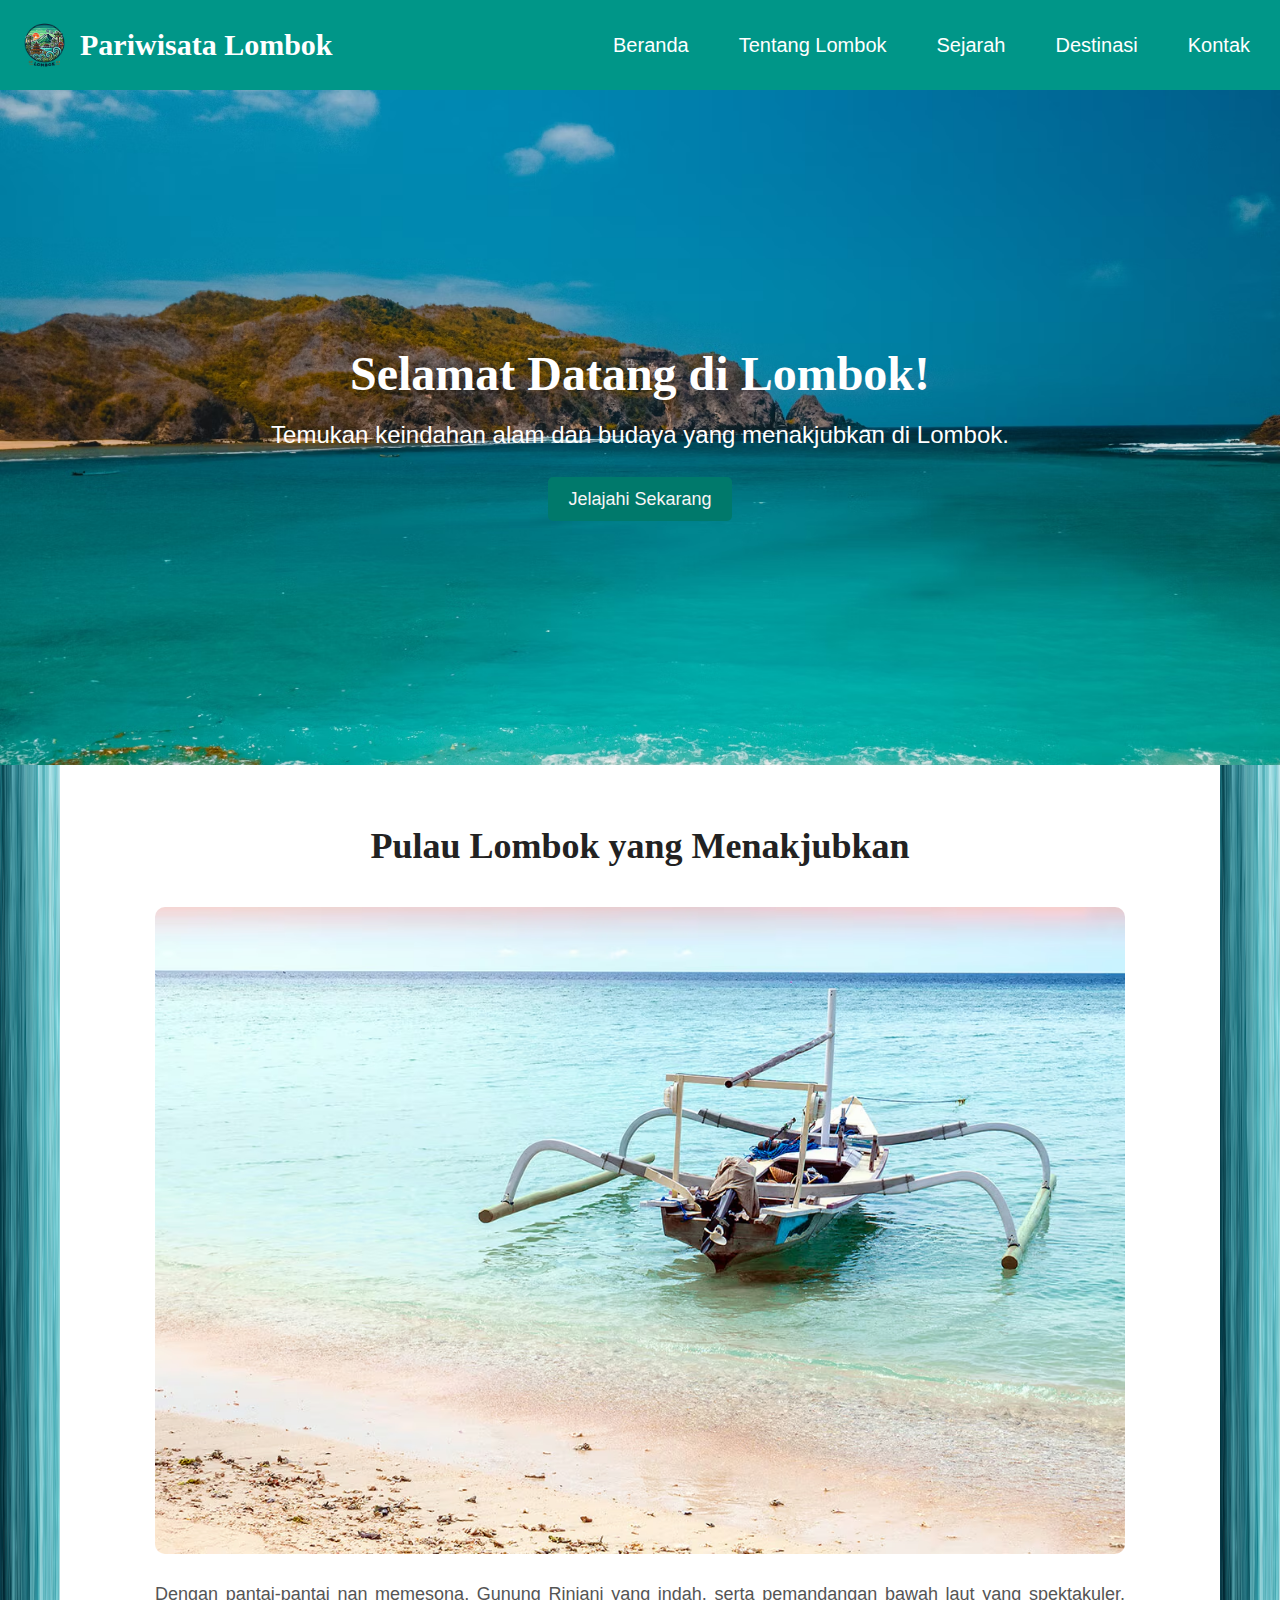
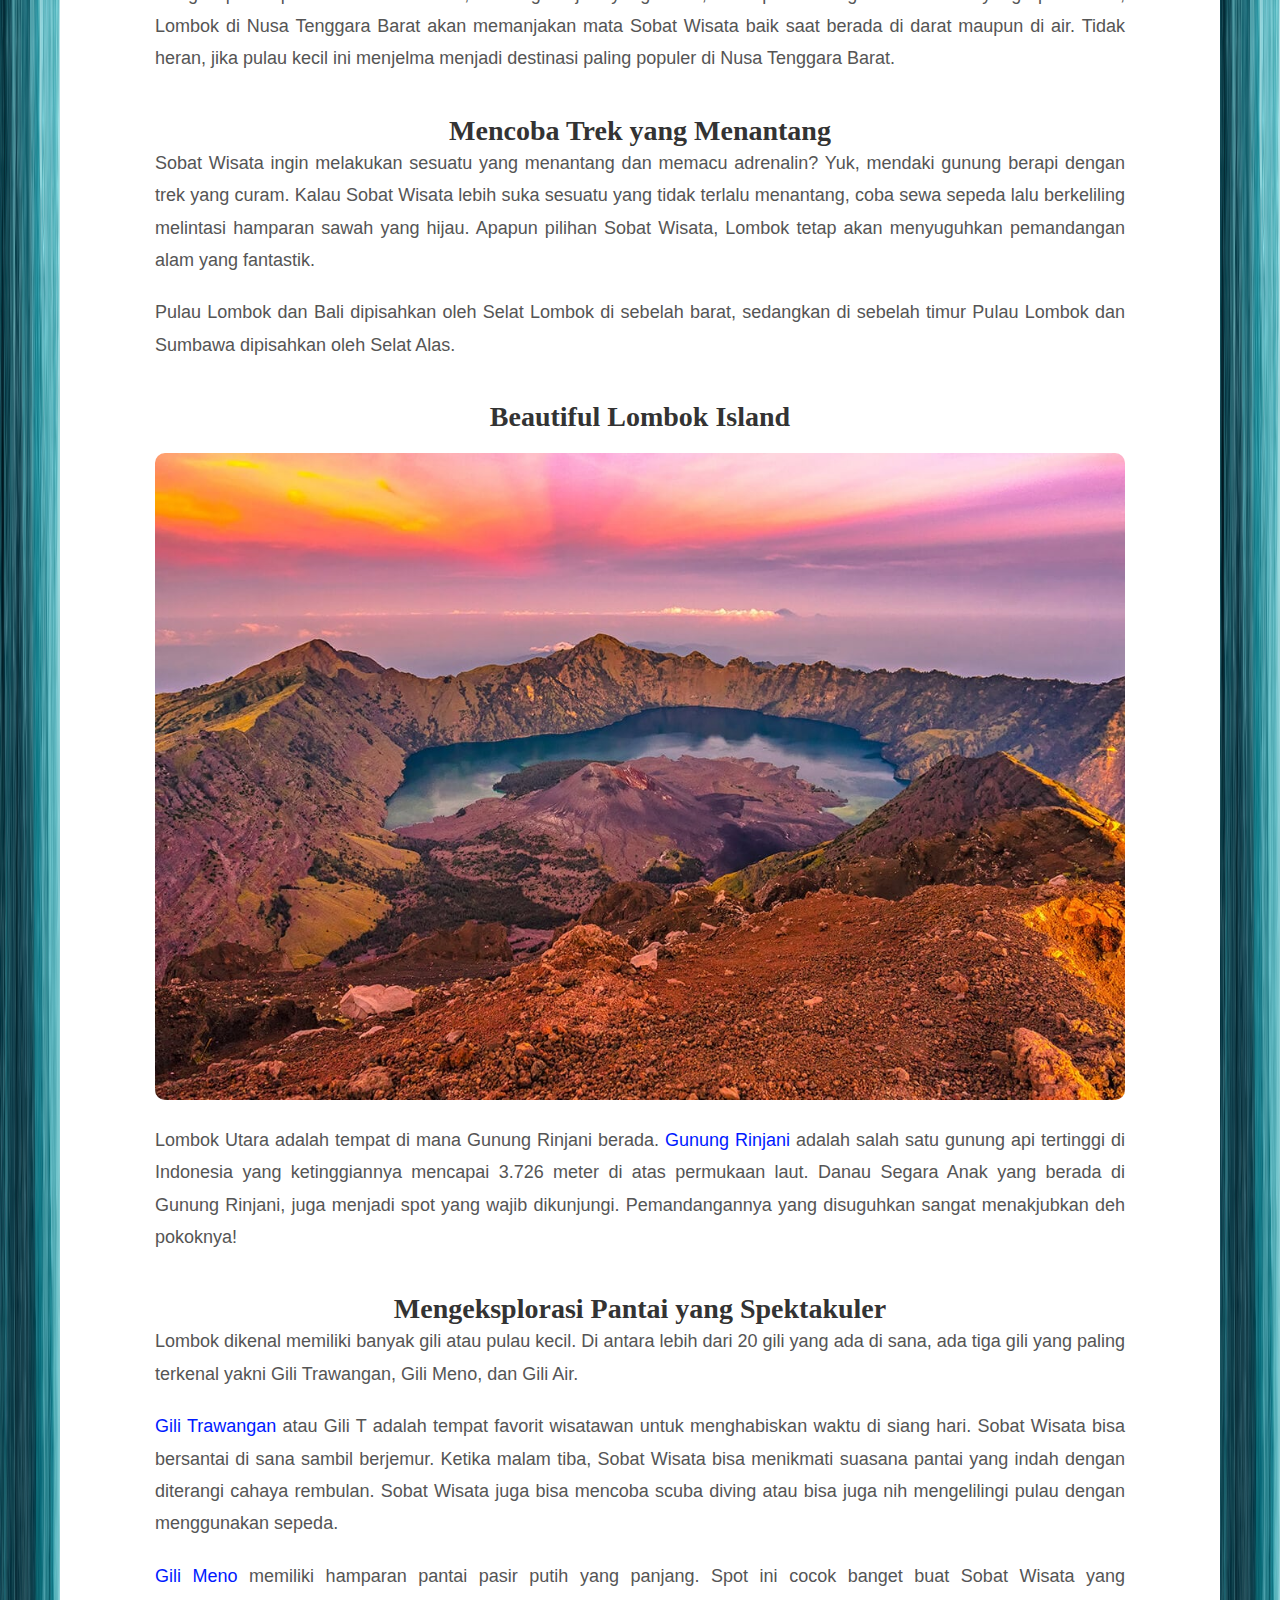
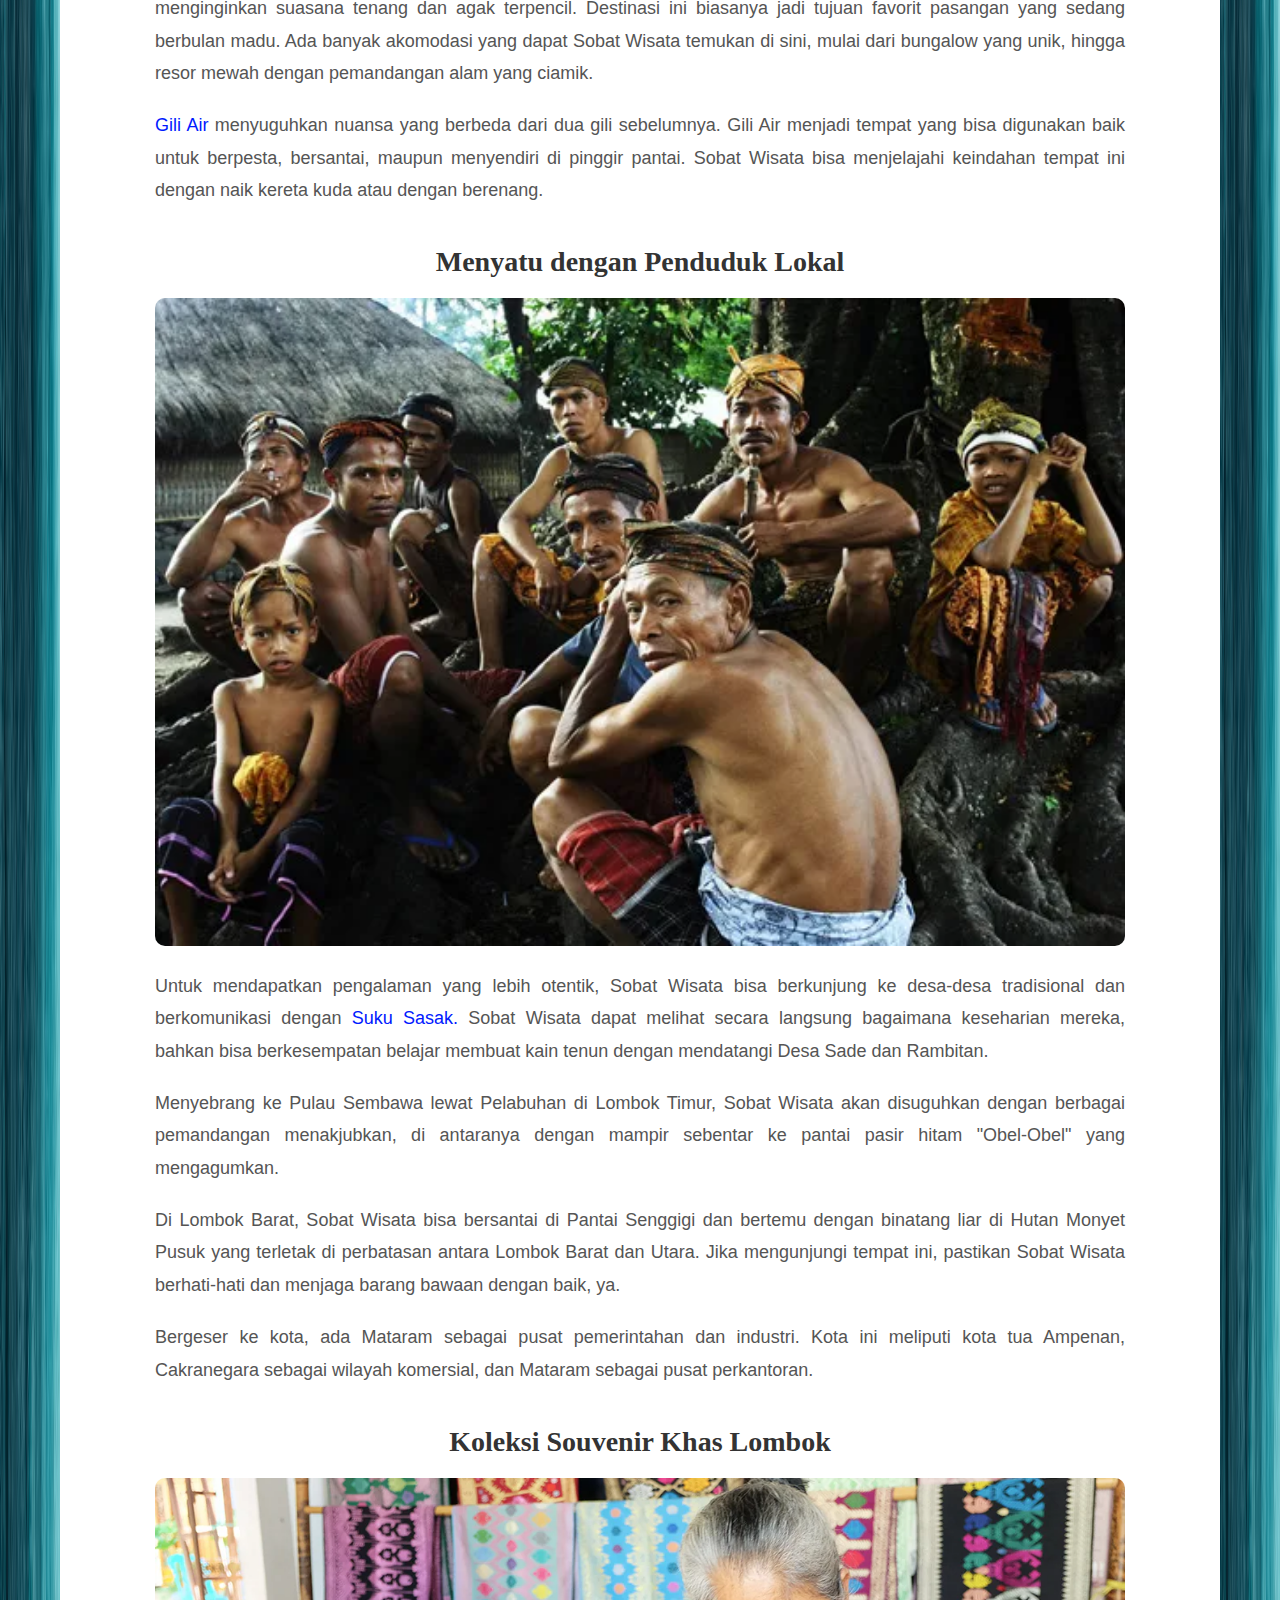
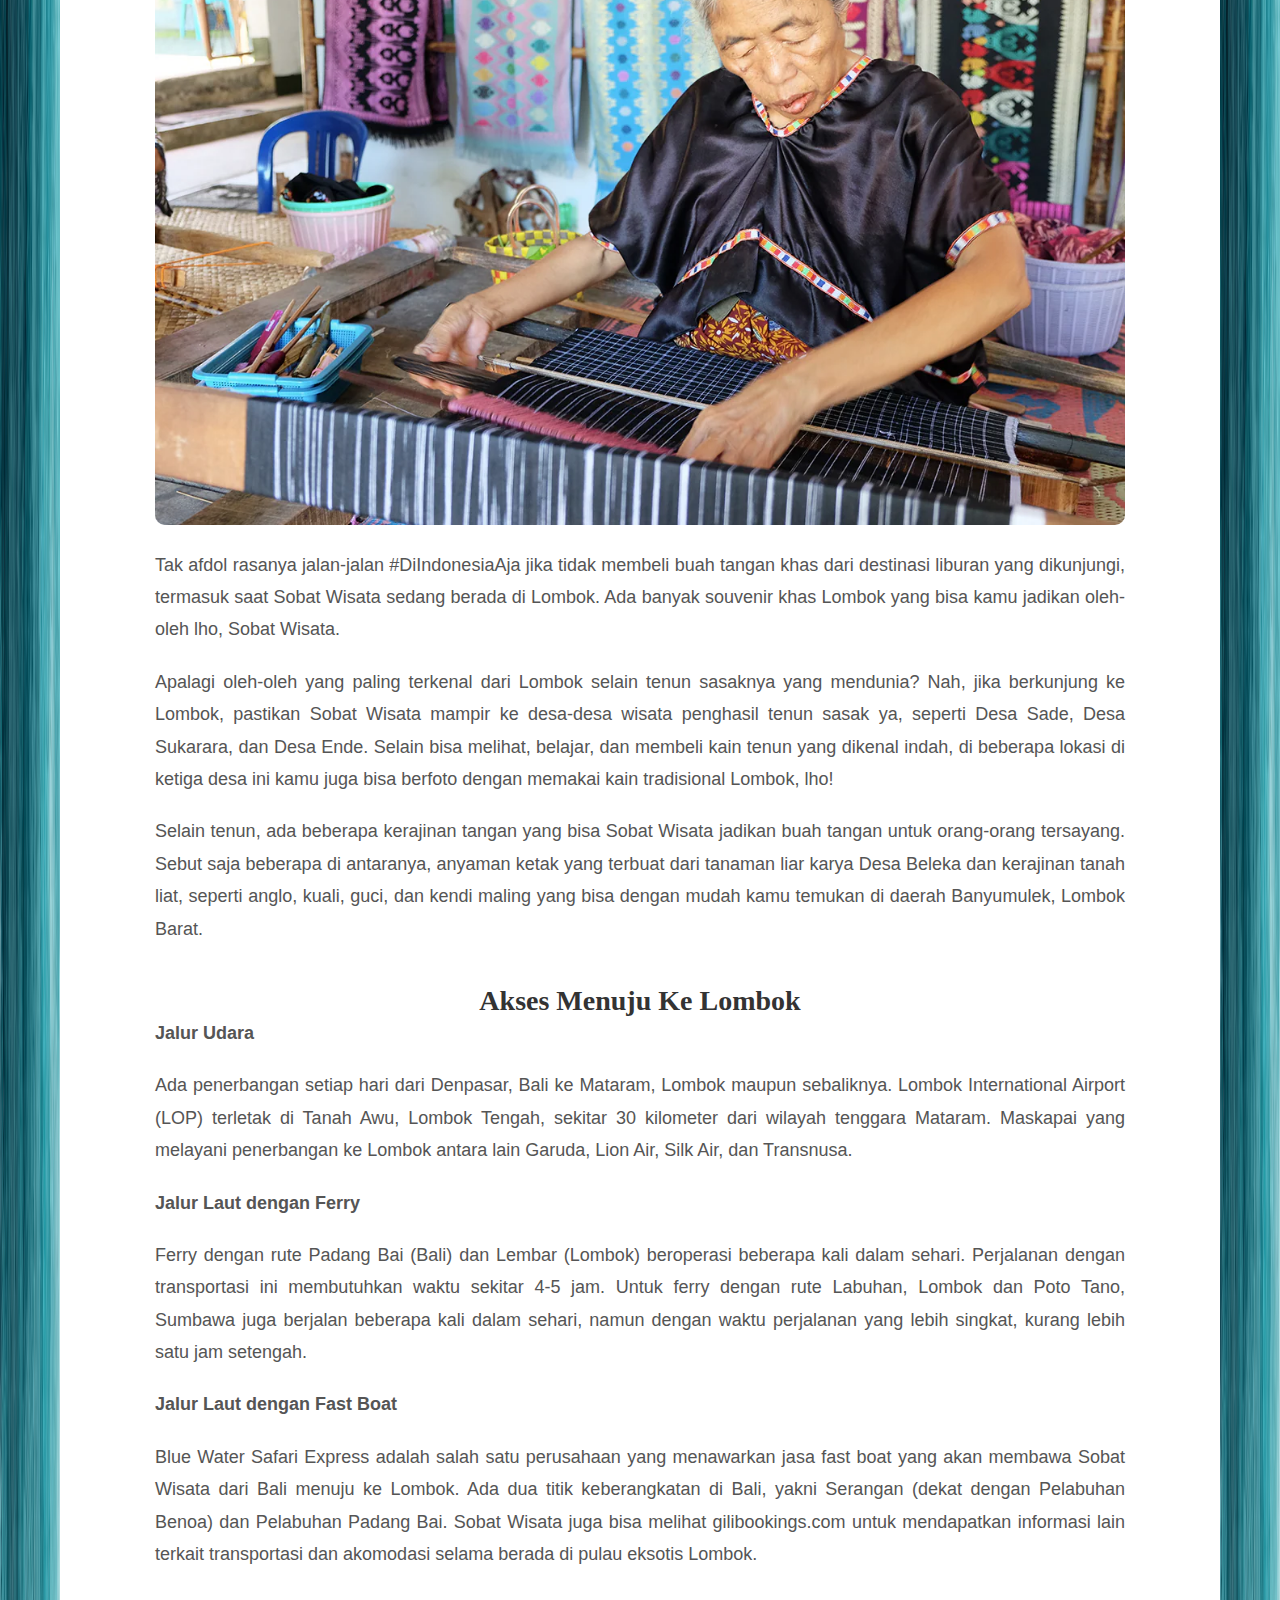
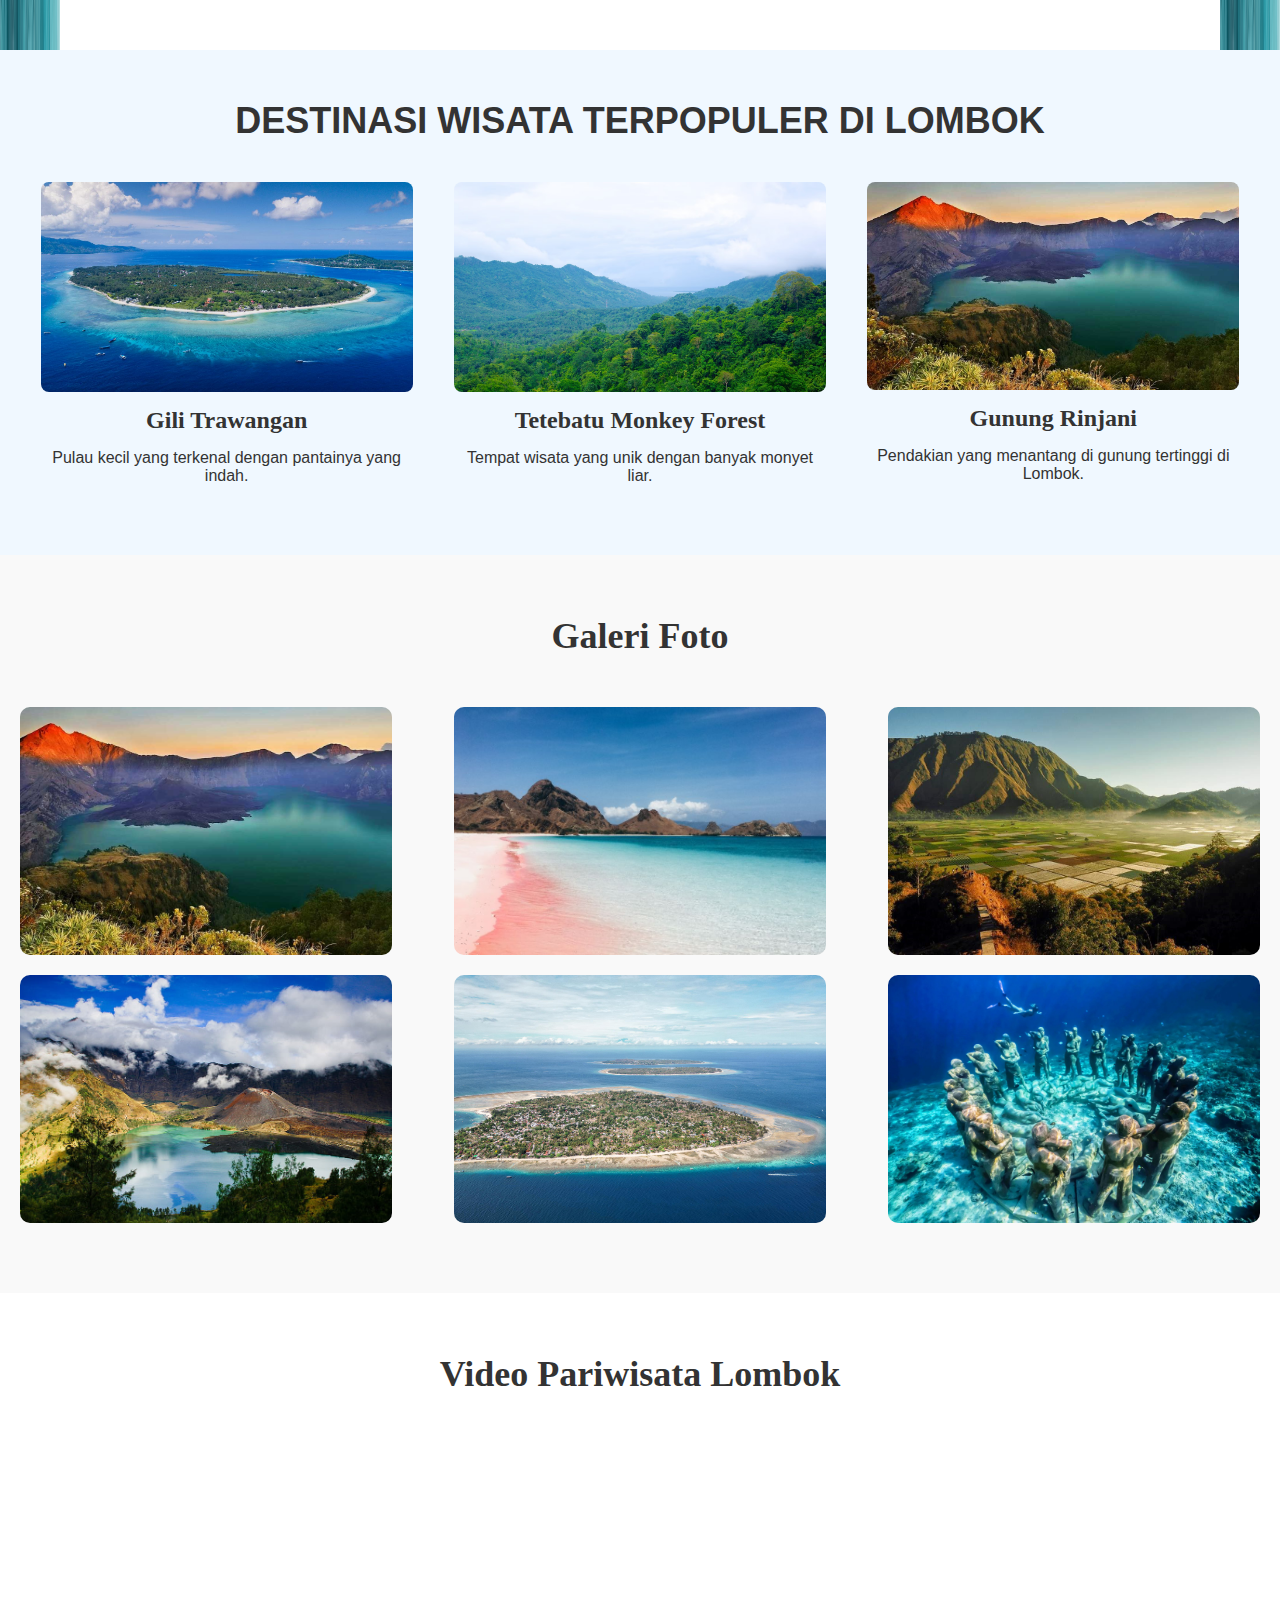
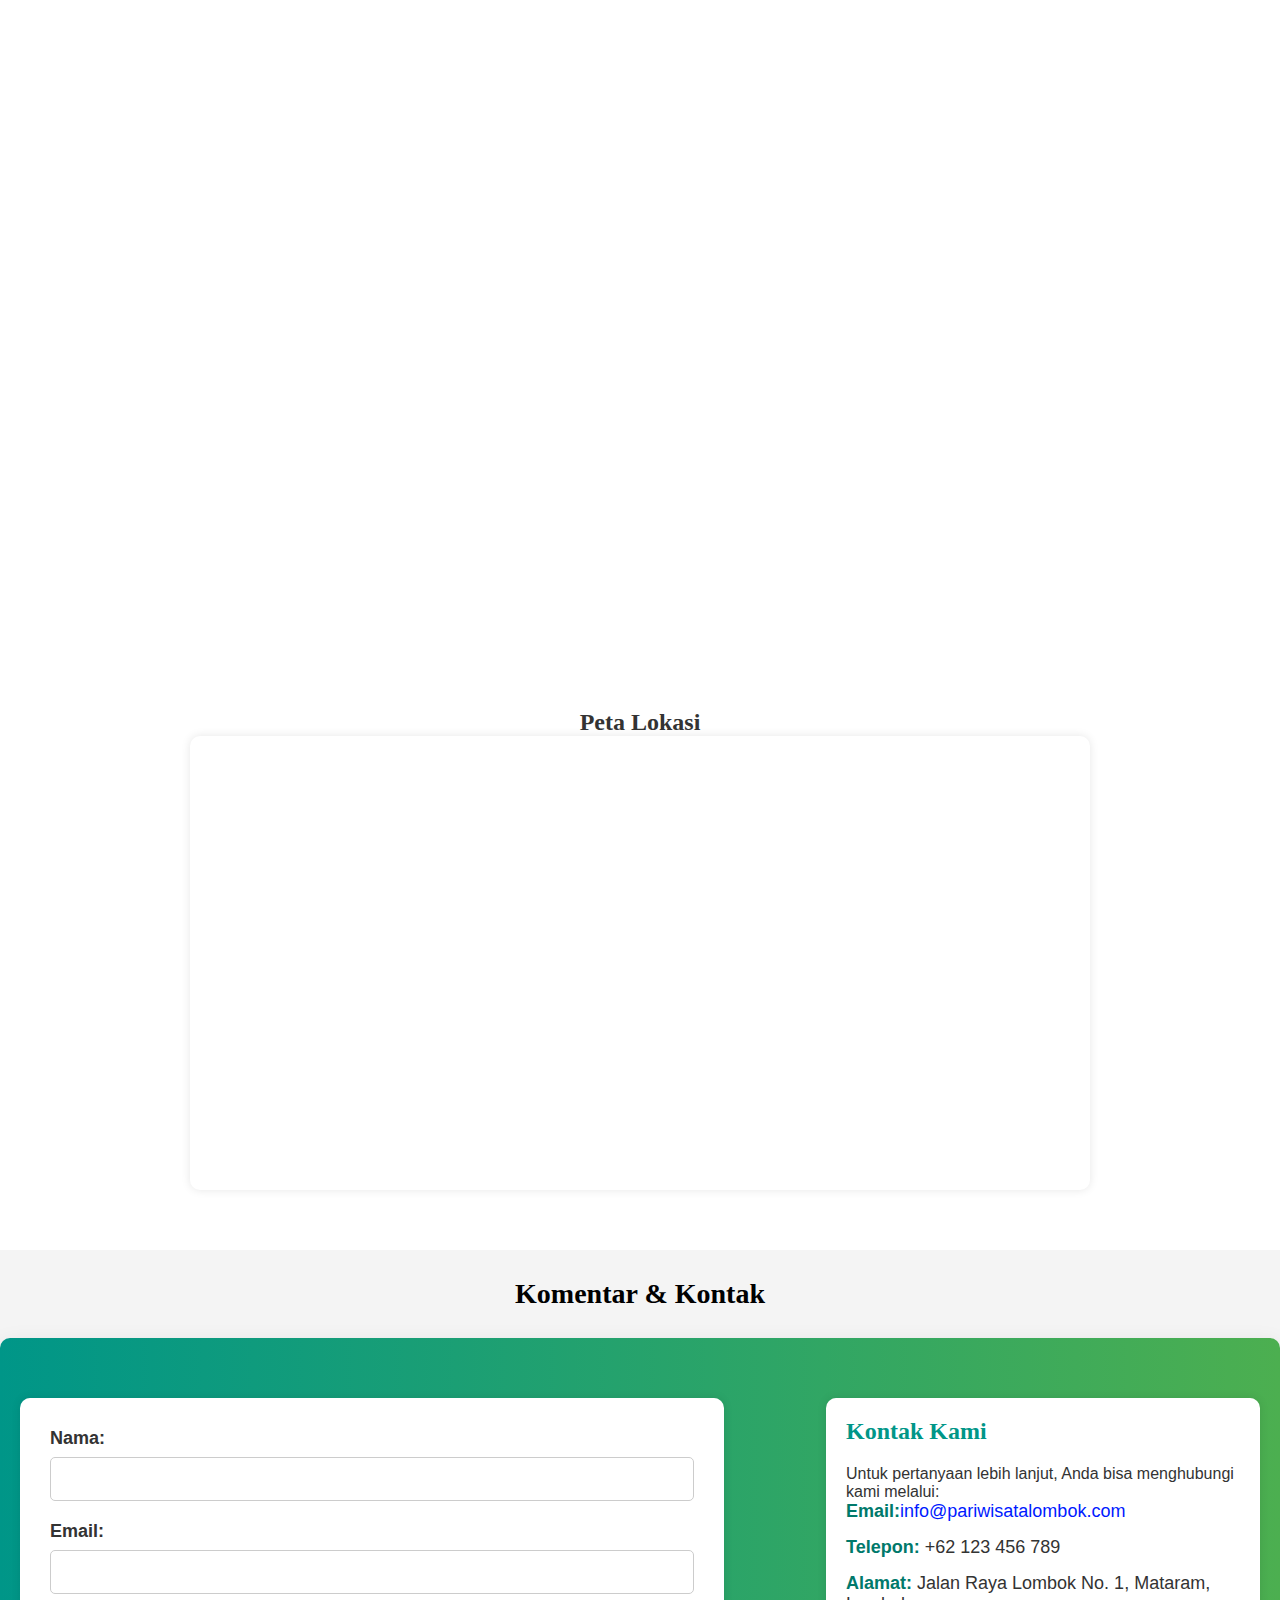
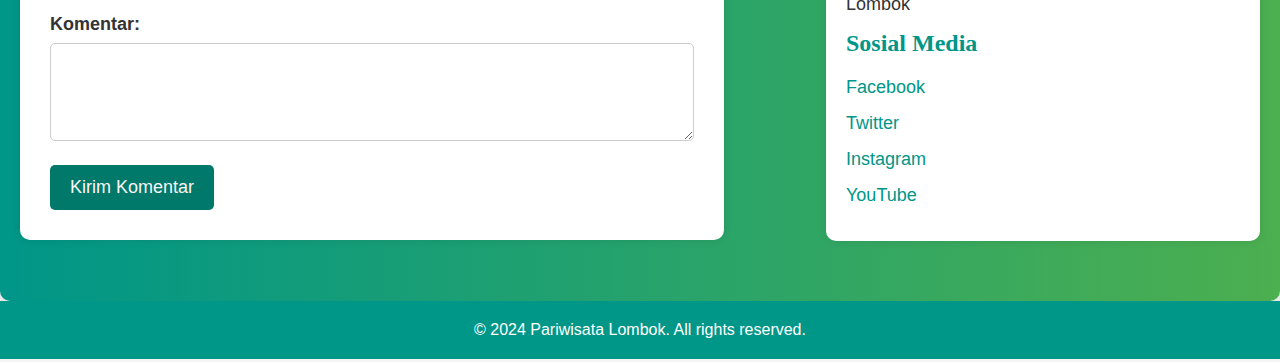
<file: index.html>
<!DOCTYPE html>
<html lang="id">
<head>
    <meta charset="UTF-8">
    <meta name="viewport" content="width=device-width, initial-scale=1.0">
    <title>Pariwisata Lombok</title>
    <link rel="stylesheet" href="styles.css">
</head>
<body>
    <!-- Header Section -->
    <header>
        <div class="logo">
            <img src="gambar/ee17758a-e88a-4f1b-8895-483ee78a44e3-removebg.png" alt="Logo Lombok" class="logo-img">
            <h1>Pariwisata Lombok</h1>
        </div>
        <nav class="nav">
            <ul>
                <ul>
                    <li><a href="index.html">Beranda</a></li>
                    <li><a href="tentang-lombok1.html">Tentang Lombok</a></li>
                    <li><a href="sejarah.html">Sejarah</a></li>
                    <li><a href="destinasi1.html">Destinasi</a></li>
                    <li><a href="kontak1.html">Kontak</a></li>
                </ul>
        </nav>        
        <div class="hamburger" id="hamburger-menu">
            <span>&#9776;</span>
        </div>       
    </header>

    <!-- Hero Section -->
    <section id="home" class="hero" style="background-image: url('gambar/lombok-hd1.avif'); background-size: cover; background-position: center;">
        <div class="hero-content">
            <h2>Selamat Datang di Lombok!</h2>  
            <p>Temukan keindahan alam dan budaya yang menakjubkan di Lombok.</p>
            <a href="#tentang-lombok" class="btn">Jelajahi Sekarang</a>
        </div>
    </section>

    <!-- Penjelasan Lombok Section -->
    <section id="tentang-lombok" class="tentang-lombok">
        <div class="tentang-lombok-content">
            <h2>Pulau Lombok yang Menakjubkan</h2>
            <img src="gambar/lombok2.avif" alt="Pantai Lombok" class="tentang-lombok-image">
            <p>
                Dengan pantai-pantai nan memesona, Gunung Rinjani yang indah, serta pemandangan bawah laut yang spektakuler, 
                Lombok di Nusa Tenggara Barat akan memanjakan mata Sobat Wisata baik saat berada di darat maupun di air. 
                Tidak heran, jika pulau kecil ini menjelma menjadi destinasi paling populer di Nusa Tenggara Barat.
            </p>
    
            <h3>Mencoba Trek yang Menantang</h3>
            <p>
                Sobat Wisata ingin melakukan sesuatu yang menantang dan memacu adrenalin? Yuk, mendaki gunung berapi dengan trek yang curam. 
                Kalau Sobat Wisata lebih suka sesuatu yang tidak terlalu menantang, coba sewa sepeda lalu berkeliling melintasi hamparan sawah yang hijau. 
                Apapun pilihan Sobat Wisata, Lombok tetap akan menyuguhkan pemandangan alam yang fantastik.
            </p>
            <p>
                Pulau Lombok dan Bali dipisahkan oleh Selat Lombok di sebelah barat, sedangkan di sebelah timur Pulau Lombok dan Sumbawa dipisahkan oleh Selat Alas.
            </p>
    
            <h3>Beautiful Lombok Island</h3>
            <img src="gambar/rinjani.jpg" alt="Gunung Rinjani" class="tentang-lombok-image">
            <p>
                Lombok Utara adalah tempat di mana Gunung Rinjani berada. <a href="https://www.rinjaninationalpark.id/" style="color: #001aff;">Gunung Rinjani</a> adalah salah satu gunung api tertinggi di Indonesia 
                yang ketinggiannya mencapai 3.726 meter di atas permukaan laut. Danau Segara Anak yang berada di Gunung Rinjani, 
                juga menjadi spot yang wajib dikunjungi. Pemandangannya yang disuguhkan sangat menakjubkan deh pokoknya!
            </p>
    
            <h3>Mengeksplorasi Pantai yang Spektakuler</h3>
            <p>
                Lombok dikenal memiliki banyak gili atau pulau kecil. Di antara lebih dari 20 gili yang ada di sana, ada tiga gili yang paling terkenal 
                yakni Gili Trawangan, Gili Meno, dan Gili Air.
            </p>
            <p>
                <a href="https://id.wikipedia.org/wiki/Gili_Trawangan" style="color: #001aff;">Gili Trawangan</a> atau Gili T adalah tempat favorit wisatawan untuk menghabiskan waktu di siang hari. Sobat Wisata bisa bersantai di sana 
                sambil berjemur. Ketika malam tiba, Sobat Wisata bisa menikmati suasana pantai yang indah dengan diterangi cahaya rembulan. 
                Sobat Wisata juga bisa mencoba scuba diving atau bisa juga nih mengelilingi pulau dengan menggunakan sepeda.
            </p>
            <p>
                <a href="https://id.wikipedia.org/wiki/Gili_Meno" style="color: #001aff;">Gili Meno</a>  memiliki hamparan pantai pasir putih yang panjang. Spot ini cocok banget buat Sobat Wisata yang menginginkan suasana tenang 
                dan agak terpencil. Destinasi ini biasanya jadi tujuan favorit pasangan yang sedang berbulan madu. 
                Ada banyak akomodasi yang dapat Sobat Wisata temukan di sini, mulai dari bungalow yang unik, hingga resor mewah dengan pemandangan alam yang ciamik.
            </p>
            <p>
                <a href="https://id.wikipedia.org/wiki/Gili_Air" style="color: #001aff;">Gili Air</a> menyuguhkan nuansa yang berbeda dari dua gili sebelumnya. Gili Air menjadi tempat yang bisa digunakan baik untuk berpesta, 
                bersantai, maupun menyendiri di pinggir pantai. Sobat Wisata bisa menjelajahi keindahan tempat ini dengan naik kereta kuda atau dengan berenang.
            </p>
    
            <h3>Menyatu dengan Penduduk Lokal</h3>
            <img src="gambar/suku-sasak.jpg" alt="Suku Sasak" class="tentang-lombok-image">
            <p>
                Untuk mendapatkan pengalaman yang lebih otentik, Sobat Wisata bisa berkunjung ke desa-desa tradisional dan berkomunikasi dengan <a href="https://id.wikipedia.org/wiki/Suku_Sasak" style="color: #001aff;">Suku Sasak.</a>
                Sobat Wisata dapat melihat secara langsung bagaimana keseharian mereka, bahkan bisa berkesempatan belajar membuat kain tenun dengan mendatangi Desa Sade dan Rambitan.
            </p>
            <p>
                Menyebrang ke Pulau Sembawa lewat Pelabuhan di Lombok Timur, Sobat Wisata akan disuguhkan dengan berbagai pemandangan menakjubkan, 
                di antaranya dengan mampir sebentar ke pantai pasir hitam "Obel-Obel" yang mengagumkan.
            </p>
            <p>
                Di Lombok Barat, Sobat Wisata bisa bersantai di Pantai Senggigi dan bertemu dengan binatang liar di Hutan Monyet Pusuk yang terletak di perbatasan antara Lombok Barat dan Utara. 
                Jika mengunjungi tempat ini, pastikan Sobat Wisata berhati-hati dan menjaga barang bawaan dengan baik, ya.
            </p>
            <p>
                Bergeser ke kota, ada Mataram sebagai pusat pemerintahan dan industri. Kota ini meliputi kota tua Ampenan, Cakranegara sebagai wilayah komersial, 
                dan Mataram sebagai pusat perkantoran.
            </p>
    
            <h3>Koleksi Souvenir Khas Lombok</h3>
            <img src="gambar/souvenir.webp" alt="Souvenir Lombok" class="tentang-lombok-image">
            <p>
                Tak afdol rasanya jalan-jalan #DiIndonesiaAja jika tidak membeli buah tangan khas dari destinasi liburan yang dikunjungi, 
                termasuk saat Sobat Wisata sedang berada di Lombok. Ada banyak souvenir khas Lombok yang bisa kamu jadikan oleh-oleh lho, Sobat Wisata. 
            </p>
            <p>
                Apalagi oleh-oleh yang paling terkenal dari Lombok selain tenun sasaknya yang mendunia? Nah, jika berkunjung ke Lombok, 
                pastikan Sobat Wisata mampir ke desa-desa wisata penghasil tenun sasak ya, seperti Desa Sade, Desa Sukarara, dan Desa Ende. 
                Selain bisa melihat, belajar, dan membeli kain tenun yang dikenal indah, di beberapa lokasi di ketiga desa ini kamu juga bisa berfoto dengan memakai kain tradisional Lombok, lho!
            </p>
            <p>
                Selain tenun, ada beberapa kerajinan tangan yang bisa Sobat Wisata jadikan buah tangan untuk orang-orang tersayang. 
                Sebut saja beberapa di antaranya, anyaman ketak yang terbuat dari tanaman liar karya Desa Beleka dan kerajinan tanah liat, 
                seperti anglo, kuali, guci, dan kendi maling yang bisa dengan mudah kamu temukan di daerah Banyumulek, Lombok Barat.
            </p>
    
            <h3>Akses Menuju Ke Lombok</h3>
            <p><strong>Jalur Udara</strong></p>
            <p>
                Ada penerbangan setiap hari dari Denpasar, Bali ke Mataram, Lombok maupun sebaliknya. Lombok International Airport (LOP) 
                terletak di Tanah Awu, Lombok Tengah, sekitar 30 kilometer dari wilayah tenggara Mataram. 
                Maskapai yang melayani penerbangan ke Lombok antara lain Garuda, Lion Air, Silk Air, dan Transnusa.
            </p>
            <p><strong>Jalur Laut dengan Ferry</strong></p>
            <p>
                Ferry dengan rute Padang Bai (Bali) dan Lembar (Lombok) beroperasi beberapa kali dalam sehari. 
                Perjalanan dengan transportasi ini membutuhkan waktu sekitar 4-5 jam. 
                Untuk ferry dengan rute Labuhan, Lombok dan Poto Tano, Sumbawa juga berjalan beberapa kali dalam sehari, namun 
                dengan waktu perjalanan yang lebih singkat, kurang lebih satu jam setengah.
            </p>
            <p><strong>Jalur Laut dengan Fast Boat</strong></p>
            <p>
                Blue Water Safari Express adalah salah satu perusahaan yang menawarkan jasa fast boat yang akan membawa Sobat Wisata 
                dari Bali menuju ke Lombok. Ada dua titik keberangkatan di Bali, yakni Serangan (dekat dengan Pelabuhan Benoa) dan Pelabuhan Padang Bai. 
                Sobat Wisata juga bisa melihat gilibookings.com untuk mendapatkan informasi lain terkait transportasi dan akomodasi selama berada di pulau eksotis Lombok.
            </p>
        </div>
    </section>    

    <!-- Destinasi Section -->
    <section id="destinasi1" class="destinasi1">
        <h2>Destinasi Wisata Terpopuler di Lombok</h2>
        <div class="destinasi-container">
            <div class="destinasi-item">
                <img src="gambar/gili trawangan.jpg" alt="Gili Trawangan">
                <h3>Gili Trawangan</h3>
                <p>Pulau kecil yang terkenal dengan pantainya yang indah.</p>
            </div>
            <div class="destinasi-item">
                <img src="gambar/43937-Tanjung-Monkey-Forest.avif" alt="Monkey Forest">
                <h3>Tetebatu Monkey Forest</h3>
                <p>Tempat wisata yang unik dengan banyak monyet liar.</p>
            </div>
            <div class="destinasi-item">
                <img src="gambar/gunungrinjanilombok21.jpg" alt="Gunung Rinjani">
                <h3>Gunung Rinjani</h3>
                <p>Pendakian yang menantang di gunung tertinggi di Lombok.</p>
            </div>
        </div>
    </section>

    <!-- Galeri Section -->
    <section id="galeri" class="galeri">
        <h2>Galeri Foto</h2>
        <div class="galeri-container">
            <img src="gambar/gunungrinjanilombok21.jpg" alt="Gunung Rinjani">
            <img src="gambar/pantai-pink-1g29468tyas0nvck.jpg" alt="Pantai Pink">
            <img src="gambar/Potret-Sembalun-Desa-Cantik-Penyempurna-Keindahan-Lombok.jpg" alt="Desa Sembalun">
            <img src="gambar/HD-wallpaper-lombok-gunung-rinjani-national-park-mount-rinjani-mountain-nature-beautiful-rinjani-reflection-trees-clouds-sky.jpg" alt="Gunung Rinjani2">
            <img src="gambar/gili air.jpg" alt="Gili Air">
            <img src="gambar/snorkeling.webp" alt="Snorkeling Tour">
        </div>
    </section>

    <!-- Video YouTube Section -->
    <section id="video" class="video">
        <h2>Video Pariwisata Lombok</h2>
        <div class="video-container">
            <iframe width="90%" height="750" src="https://www.youtube.com/embed/Zn6h8IvkFE8?si=iLWbfum0rlDdTTl2&amp;start=1" title="YouTube video player" frameborder="0" allow="accelerometer; autoplay; clipboard-write; encrypted-media; gyroscope; picture-in-picture; web-share" referrerpolicy="strict-origin-when-cross-origin" allowfullscreen></iframe>
        </div>
    </section>

    <!-- Peta Lokasi Section -->
    <section id="peta" class="peta">
        <h2>Peta Lokasi</h2>
            <div class="map-container">
                <iframe 
                    src="https://www.google.com/maps/embed?pb=!1m18!1m12!1m3!1d504978.2375264813!2d115.94334999504511!3d-8.582296534701523!2m3!1f0!2f0!3f0!3m2!1i1024!2i768!4f13.1!3m3!1m2!1s0x2dcdb7d23e8cc745%3A0x446689c4ab50d8c9!2sLombok!5e0!3m2!1sen!2sau!4v1734023037466!5m2!1sen!2sau" 
                    width="100%" 
                    height="450" 
                    style="border:0;" 
                    allowfullscreen="" 
                    loading="lazy" 
                    referrerpolicy="no-referrer-when-downgrade">
                </iframe>
            </div>
        </section>

   <!-- Komentar / Buku Tamu dan Kontak Section -->
   <section id="komentar" class="komentar">
        <h2>Komentar & Kontak</h2>
        <div class="komentar-container">
            <div class="form-container">
                <form action="" method="post">
                    <label for="nama">Nama:</label>
                    <input type="text" id="nama" name="nama" required>

                    <label for="email">Email:</label>
                    <input type="email" id="email" name="email" required>
                    
                    <label for="komentar">Komentar:</label>
                    <textarea id="komentar" name="komentar" rows="4" required></textarea>

                    <button type="submit" class="btn">Kirim Komentar</button>
                </form>
            </div>

                  
            <div class="kontak-container">
                <h3>Kontak Kami</h3>
                <p>Untuk pertanyaan lebih lanjut, Anda bisa menghubungi kami melalui:</p>
                <ul>
                    <li><strong>Email:</strong><a href="mailto:info@pariwisatalombok.com" style="color: #001aff;">info@pariwisatalombok.com</a></li>                    
                    <li><strong>Telepon:</strong> +62 123 456 789</li>
                    <li><strong>Alamat:</strong> Jalan Raya Lombok No. 1, Mataram, Lombok</li>
                </ul>

                <h3>Sosial Media</h3>
                <ul class="social-media">
                    <li><a href="https://facebook.com/pariwisatalombok" target="_blank">Facebook</a></li>
                    <li><a href="https://twitter.com/pariwisatalombok" target="_blank">Twitter</a></li>
                    <li><a href="https://instagram.com/pariwisatalombok" target="_blank">Instagram</a></li>
                    <li><a href="https://youtube.com/pariwisatalombok" target="_blank">YouTube</a></li>
                </ul>
            </div>
        </div>
    </section>
    
    <!-- Tombol Ke Atas -->
    <button class="scroll-to-top-btn" id="scrollToTopBtn">Top</button>

    <!-- Footer Section -->
    <footer id="kontak">
        <p>&copy; 2024 Pariwisata Lombok. All rights reserved.</p>
    </footer>

    <script src="script.js"></script>
</body>
</html>
</file>
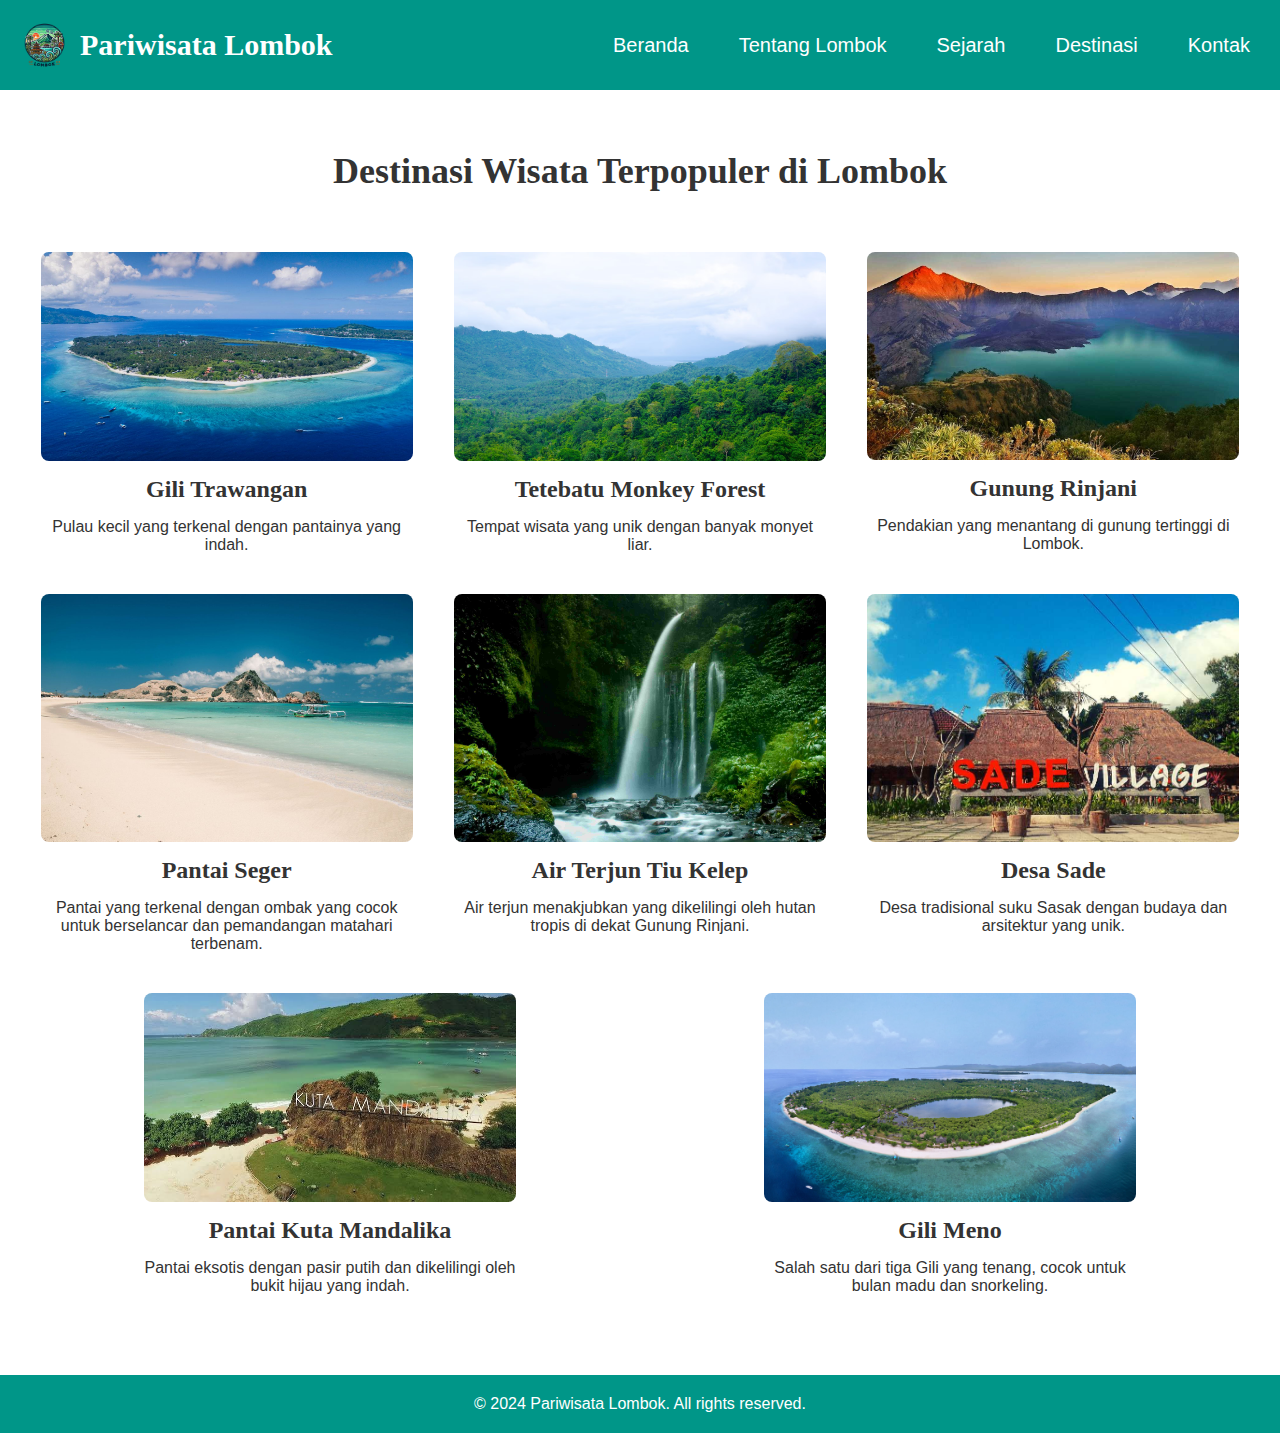
<file: destinasi1.html>
<!DOCTYPE html>
<html lang="id">
<head>
    <meta charset="UTF-8">
    <meta name="viewport" content="width=device-width, initial-scale=1.0">
    <title>Pariwisata Lombok</title>
    <link rel="stylesheet" href="styles.css">
</head>
<body>
    <!-- Header Section -->
    <header>
        <div class="logo">
            <img src="gambar/ee17758a-e88a-4f1b-8895-483ee78a44e3-removebg.png" alt="Logo Lombok" class="logo-img">
            <h1>Pariwisata Lombok</h1>
        </div>
        <nav class="nav">
            <ul>
                <li><a href="index.html">Beranda</a></li>
                <li><a href="tentang-lombok1.html">Tentang Lombok</a></li>
                <li><a href="sejarah.html">Sejarah</a></li>
                <li><a href="destinasi1.html">Destinasi</a></li>
                <li><a href="kontak1.html">Kontak</a></li>
            </ul>
        </nav>
    </header>
<!-- Destinasi Section -->
<section id="destinasi" class="destinasi">
    <h2>Destinasi Wisata Terpopuler di Lombok</h2>
    <div class="destinasi-container">
        <div class="destinasi-item">
            <img src="gambar/gili trawangan.jpg" alt="Gili Trawangan">
            <h3>Gili Trawangan</h3>
            <p>Pulau kecil yang terkenal dengan pantainya yang indah.</p>
        </div>
        <div class="destinasi-item">
            <img src="gambar/43937-Tanjung-Monkey-Forest.avif" alt="Monkey Forest">
            <h3>Tetebatu Monkey Forest</h3>
            <p>Tempat wisata yang unik dengan banyak monyet liar.</p>
        </div>
        <div class="destinasi-item">
            <img src="gambar/gunungrinjanilombok21.jpg" alt="Gunung Rinjani">
            <h3>Gunung Rinjani</h3>
            <p>Pendakian yang menantang di gunung tertinggi di Lombok.</p>
        </div>
        <!-- Tambahkan Destinasi Baru -->
        <div class="destinasi-item">
            <img src="gambar/pantai seger.jpg" alt="Pantai Seger">
            <h3>Pantai Seger</h3>
            <p>Pantai yang terkenal dengan ombak yang cocok untuk berselancar dan pemandangan matahari terbenam.</p>
        </div>
        <div class="destinasi-item">
            <img src="gambar/air terjun.jpg" alt="Air Terjun Tiu Kelep">
            <h3>Air Terjun Tiu Kelep</h3>
            <p>Air terjun menakjubkan yang dikelilingi oleh hutan tropis di dekat Gunung Rinjani.</p>
        </div>
        <div class="destinasi-item">
            <img src="gambar/desa sade1.jpeg" alt="Desa Sade">
            <h3>Desa Sade</h3>
            <p>Desa tradisional suku Sasak dengan budaya dan arsitektur yang unik.</p>
        </div>
        <div class="destinasi-item">
            <img src="gambar/kuta mandalika.jpeg" alt="Pantai Kuta Mandalika">
            <h3>Pantai Kuta Mandalika</h3>
            <p>Pantai eksotis dengan pasir putih dan dikelilingi oleh bukit hijau yang indah.</p>
        </div>
        <div class="destinasi-item">
            <img src="gambar/gili meno1.jpeg" alt="Gili Meno">
            <h3>Gili Meno</h3>
            <p>Salah satu dari tiga Gili yang tenang, cocok untuk bulan madu dan snorkeling.</p>
        </div>
    </div>
</section>
    <!-- Footer Section -->
    <footer id="kontak">
        <p>&copy; 2024 Pariwisata Lombok. All rights reserved.</p>
    </footer>

</body>
</html>
</file>
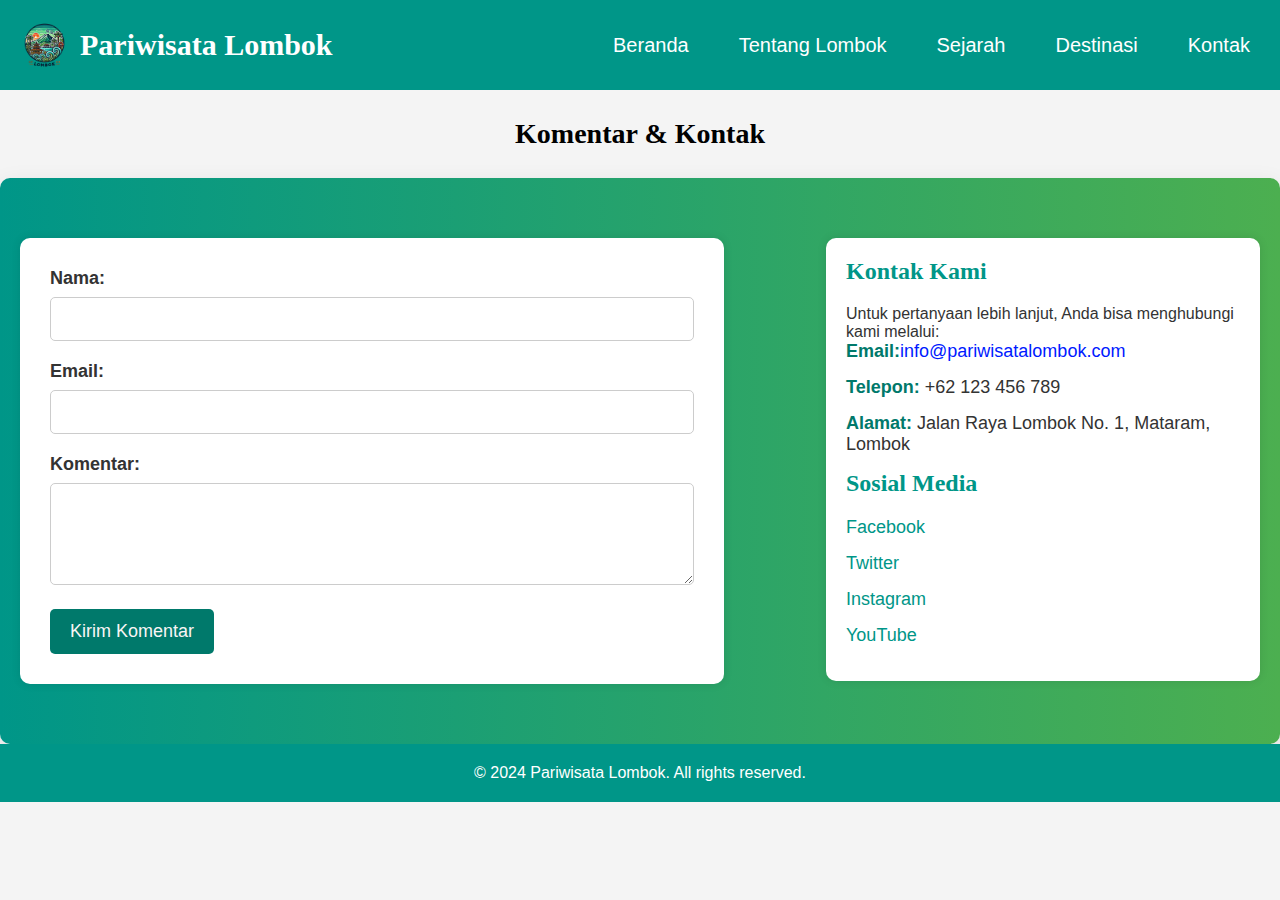
<file: kontak1.html>
<!DOCTYPE html>
<html lang="id">
<head>
    <meta charset="UTF-8">
    <meta name="viewport" content="width=device-width, initial-scale=1.0">
    <title>Kontak Kami</title>
    <link rel="stylesheet" href="styles.css">
</head>
<body>
    <!-- Header Section -->
    <header>
        <div class="logo">
            <img src="gambar/ee17758a-e88a-4f1b-8895-483ee78a44e3-removebg.png" alt="Logo Lombok" class="logo-img">
            <h1>Pariwisata Lombok</h1>
        </div>
        <nav class="nav">
            <ul>
                <ul>
                    <li><a href="index.html">Beranda</a></li>
                    <li><a href="tentang-lombok1.html">Tentang Lombok</a></li>
                    <li><a href="sejarah.html">Sejarah</a></li>
                    <li><a href="destinasi1.html">Destinasi</a></li>
                    <li><a href="kontak1.html">Kontak</a></li>
                </ul>
        </nav>        
        <div class="hamburger" id="hamburger-menu">
            <span>&#9776;</span>
        </div>       
    </header>
    <!-- Bagian Kontak -->
    <section id="komentar" class="komentar">
        <h2>Komentar & Kontak</h2>
        <div class="komentar-container">
            <div class="form-container">
                <form action="" method="post">
                    <label for="nama">Nama:</label>
                    <input type="text" id="nama" name="nama" required>

                    <label for="email">Email:</label>
                    <input type="email" id="email" name="email" required>

                    <label for="komentar">Komentar:</label>
                    <textarea id="komentar" name="komentar" rows="4" required></textarea>

                    <button type="submit" class="btn">Kirim Komentar</button>
                </form>
            </div>  

                  
            <div class="kontak-container">
                <h3>Kontak Kami</h3>
                <p>Untuk pertanyaan lebih lanjut, Anda bisa menghubungi kami melalui:</p>
                <ul>
                    <li><strong>Email:</strong><a href="mailto:info@pariwisatalombok.com" style="color: #001aff;">info@pariwisatalombok.com</a></li>                    
                    <li><strong>Telepon:</strong> +62 123 456 789</li>
                    <li><strong>Alamat:</strong> Jalan Raya Lombok No. 1, Mataram, Lombok</li>
                </ul>

                <h3>Sosial Media</h3>
                <ul class="social-media">
                    <li><a href="https://facebook.com/pariwisatalombok" target="_blank">Facebook</a></li>
                    <li><a href="https://twitter.com/pariwisatalombok" target="_blank">Twitter</a></li>
                    <li><a href="https://instagram.com/pariwisatalombok" target="_blank">Instagram</a></li>
                    <li><a href="https://youtube.com/pariwisatalombok" target="_blank">YouTube</a></li>
                </ul>
            </div>
        </div>
    </section>

    <!-- Bagian Footer -->
    <footer>
        <p>&copy; 2024 Pariwisata Lombok. All rights reserved.</p>
    </footer>
    <script>document.querySelector('.form-container form').addEventListener('submit', function(e) {
        const nama = document.getElementById('nama').value;
        const email = document.getElementById('email').value;
        const komentar = document.getElementById('komentar').value;
    
        if (nama === '' || email === '' || komentar === '') {
            alert('Semua field harus diisi!');
            e.preventDefault(); // Mencegah pengiriman formulir
        } else {
            alert('Komentar Anda telah dikirim! Terima kasih.');
        }
    });
    </script>
</body>
</html>
</file>
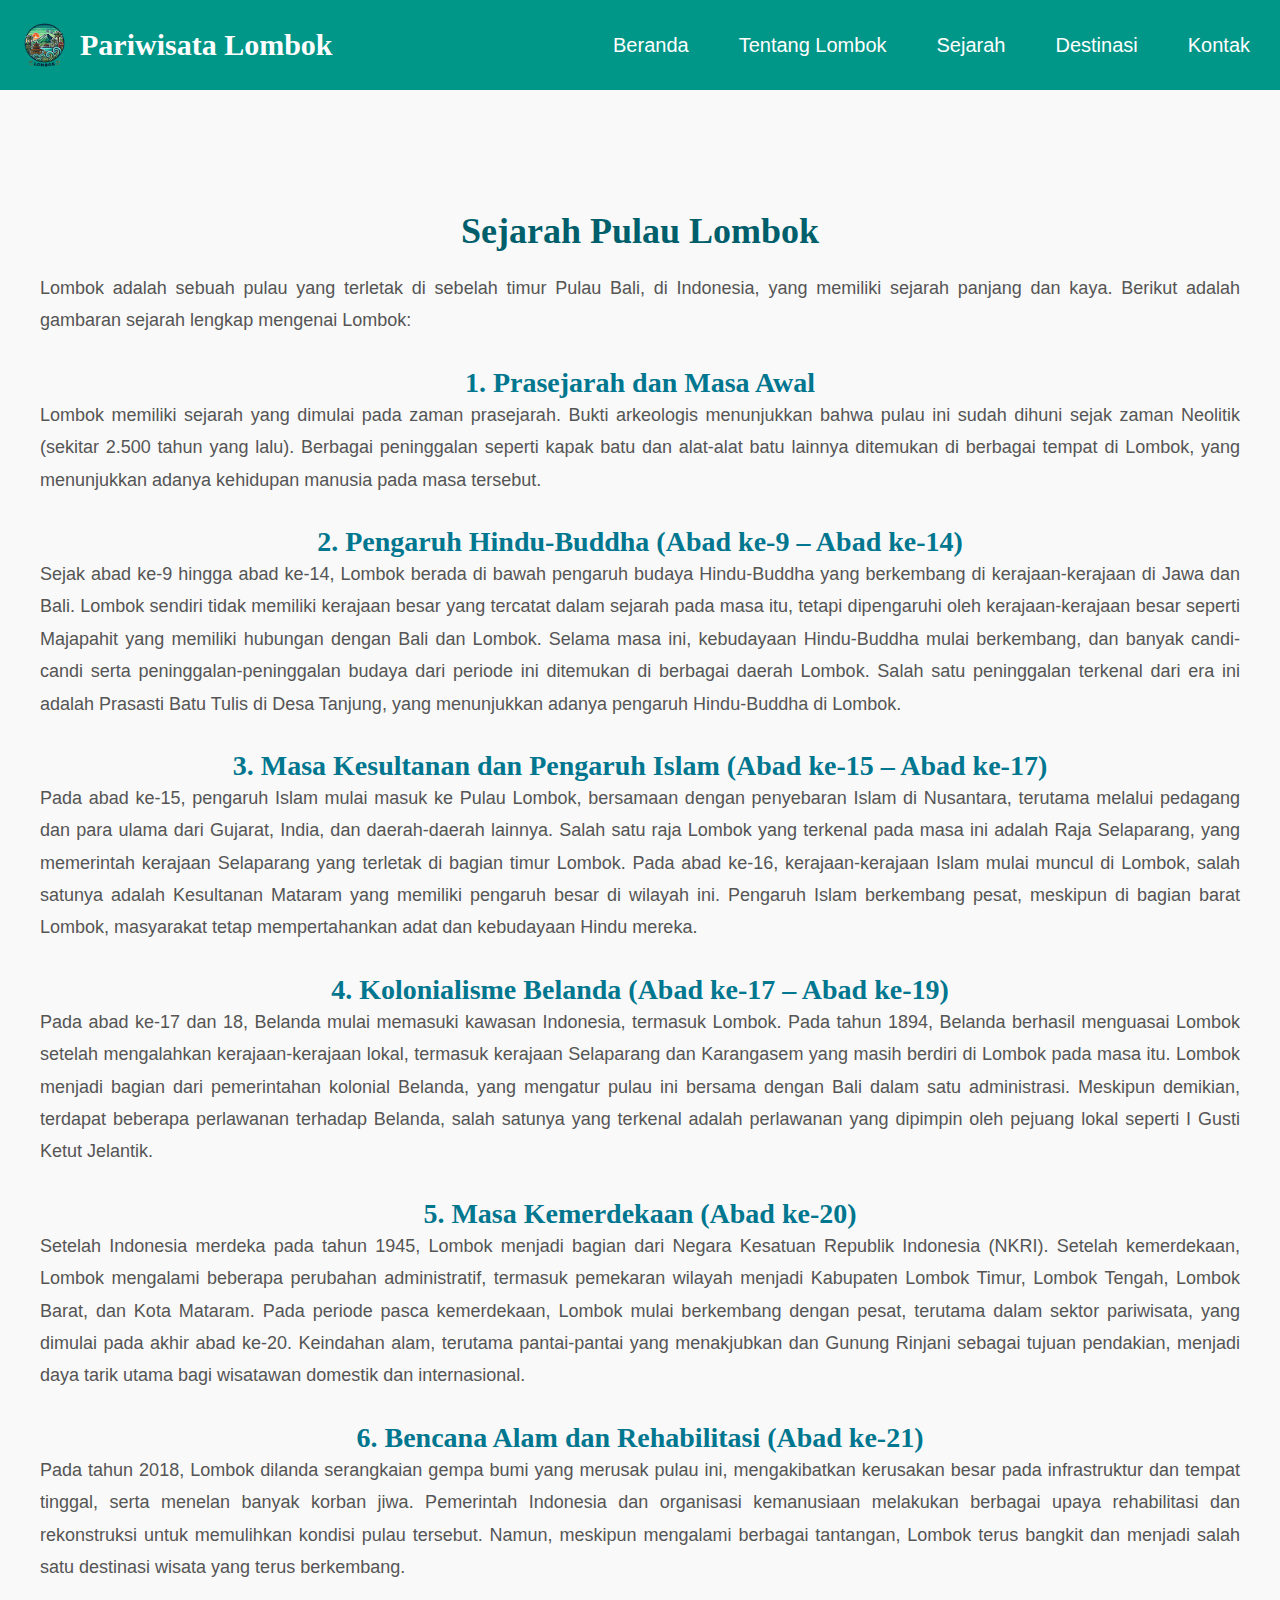
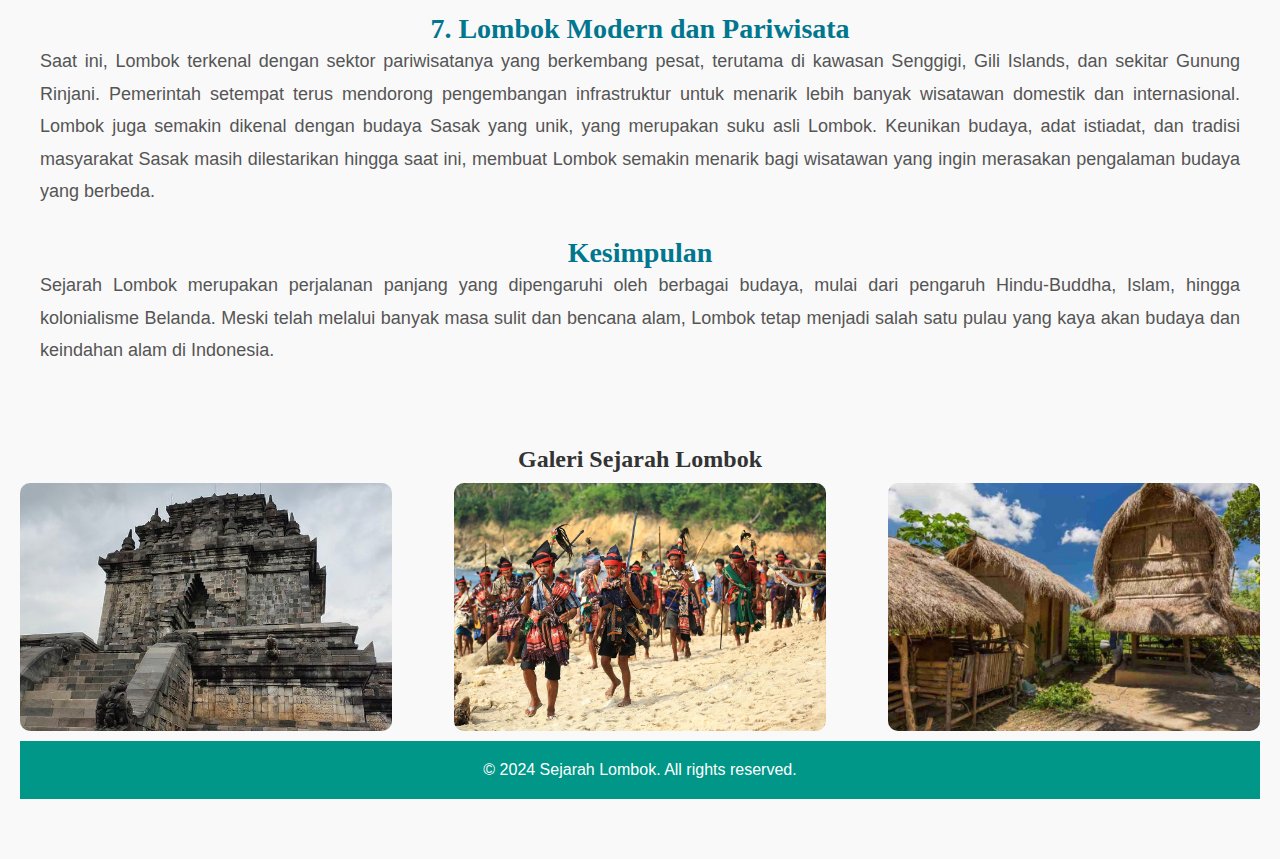
<file: sejarah.html>
<!DOCTYPE html>
<html lang="id">
<head>
    <meta charset="UTF-8">
    <meta name="viewport" content="width=device-width, initial-scale=1.0">
    <title>Pariwisata Lombok</title>
    <link rel="stylesheet" href="styles.css">
</head>
<body>
    <!-- Header Section -->
    <header>
        <div class="logo">
            <img src="gambar/ee17758a-e88a-4f1b-8895-483ee78a44e3-removebg.png" alt="Logo Lombok" class="logo-img">
            <h1>Pariwisata Lombok</h1>
        </div>
        <nav class="nav">
            <ul>
                <ul>
                    <ul>
                        <li><a href="index.html">Beranda</a></li>
                        <li><a href="tentang-lombok1.html">Tentang Lombok</a></li>
                        <li><a href="sejarah.html">Sejarah</a></li>
                        <li><a href="destinasi1.html">Destinasi</a></li>
                        <li><a href="kontak1.html">Kontak</a></li>
                    </ul>
        </nav>
    </header>

    <!-- Sejarah Lombok Section -->
    <section id="sejarah-lombok" class="sejarah-lombok">
        <section id="sejarah-lombok" class="sejarah-lombok">
            <div class="sejarah-content">
                <h2>Sejarah Pulau Lombok</h2>
                <p>
                    Lombok adalah sebuah pulau yang terletak di sebelah timur Pulau Bali, di Indonesia, yang memiliki sejarah panjang dan kaya. Berikut adalah gambaran sejarah lengkap mengenai Lombok:
                </p>
        
                <h3>1. Prasejarah dan Masa Awal</h3>
                <p>
                    Lombok memiliki sejarah yang dimulai pada zaman prasejarah. Bukti arkeologis menunjukkan bahwa pulau ini sudah dihuni sejak zaman Neolitik (sekitar 2.500 tahun yang lalu). Berbagai peninggalan seperti kapak batu dan alat-alat batu lainnya ditemukan di berbagai tempat di Lombok, yang menunjukkan adanya kehidupan manusia pada masa tersebut.
                </p>
        
                <h3>2. Pengaruh Hindu-Buddha (Abad ke-9 – Abad ke-14)</h3>
                <p>
                    Sejak abad ke-9 hingga abad ke-14, Lombok berada di bawah pengaruh budaya Hindu-Buddha yang berkembang di kerajaan-kerajaan di Jawa dan Bali. Lombok sendiri tidak memiliki kerajaan besar yang tercatat dalam sejarah pada masa itu, tetapi dipengaruhi oleh kerajaan-kerajaan besar seperti Majapahit yang memiliki hubungan dengan Bali dan Lombok.
                    Selama masa ini, kebudayaan Hindu-Buddha mulai berkembang, dan banyak candi-candi serta peninggalan-peninggalan budaya dari periode ini ditemukan di berbagai daerah Lombok. Salah satu peninggalan terkenal dari era ini adalah Prasasti Batu Tulis di Desa Tanjung, yang menunjukkan adanya pengaruh Hindu-Buddha di Lombok.
                </p>
        
                <h3>3. Masa Kesultanan dan Pengaruh Islam (Abad ke-15 – Abad ke-17)</h3>
                <p>
                    Pada abad ke-15, pengaruh Islam mulai masuk ke Pulau Lombok, bersamaan dengan penyebaran Islam di Nusantara, terutama melalui pedagang dan para ulama dari Gujarat, India, dan daerah-daerah lainnya. Salah satu raja Lombok yang terkenal pada masa ini adalah Raja Selaparang, yang memerintah kerajaan Selaparang yang terletak di bagian timur Lombok.
                    Pada abad ke-16, kerajaan-kerajaan Islam mulai muncul di Lombok, salah satunya adalah Kesultanan Mataram yang memiliki pengaruh besar di wilayah ini. Pengaruh Islam berkembang pesat, meskipun di bagian barat Lombok, masyarakat tetap mempertahankan adat dan kebudayaan Hindu mereka.
                </p>
        
                <h3>4. Kolonialisme Belanda (Abad ke-17 – Abad ke-19)</h3>
                <p>
                    Pada abad ke-17 dan 18, Belanda mulai memasuki kawasan Indonesia, termasuk Lombok. Pada tahun 1894, Belanda berhasil menguasai Lombok setelah mengalahkan kerajaan-kerajaan lokal, termasuk kerajaan Selaparang dan Karangasem yang masih berdiri di Lombok pada masa itu.
                    Lombok menjadi bagian dari pemerintahan kolonial Belanda, yang mengatur pulau ini bersama dengan Bali dalam satu administrasi. Meskipun demikian, terdapat beberapa perlawanan terhadap Belanda, salah satunya yang terkenal adalah perlawanan yang dipimpin oleh pejuang lokal seperti I Gusti Ketut Jelantik.
                </p>
        
                <h3>5. Masa Kemerdekaan (Abad ke-20)</h3>
                <p>
                    Setelah Indonesia merdeka pada tahun 1945, Lombok menjadi bagian dari Negara Kesatuan Republik Indonesia (NKRI). Setelah kemerdekaan, Lombok mengalami beberapa perubahan administratif, termasuk pemekaran wilayah menjadi Kabupaten Lombok Timur, Lombok Tengah, Lombok Barat, dan Kota Mataram.
                    Pada periode pasca kemerdekaan, Lombok mulai berkembang dengan pesat, terutama dalam sektor pariwisata, yang dimulai pada akhir abad ke-20. Keindahan alam, terutama pantai-pantai yang menakjubkan dan Gunung Rinjani sebagai tujuan pendakian, menjadi daya tarik utama bagi wisatawan domestik dan internasional.
                </p>
        
                <h3>6. Bencana Alam dan Rehabilitasi (Abad ke-21)</h3>
                <p>
                    Pada tahun 2018, Lombok dilanda serangkaian gempa bumi yang merusak pulau ini, mengakibatkan kerusakan besar pada infrastruktur dan tempat tinggal, serta menelan banyak korban jiwa. Pemerintah Indonesia dan organisasi kemanusiaan melakukan berbagai upaya rehabilitasi dan rekonstruksi untuk memulihkan kondisi pulau tersebut.
                    Namun, meskipun mengalami berbagai tantangan, Lombok terus bangkit dan menjadi salah satu destinasi wisata yang terus berkembang.
                </p>
        
                <h3>7. Lombok Modern dan Pariwisata</h3>
                <p>
                    Saat ini, Lombok terkenal dengan sektor pariwisatanya yang berkembang pesat, terutama di kawasan Senggigi, Gili Islands, dan sekitar Gunung Rinjani. Pemerintah setempat terus mendorong pengembangan infrastruktur untuk menarik lebih banyak wisatawan domestik dan internasional.
                    Lombok juga semakin dikenal dengan budaya Sasak yang unik, yang merupakan suku asli Lombok. Keunikan budaya, adat istiadat, dan tradisi masyarakat Sasak masih dilestarikan hingga saat ini, membuat Lombok semakin menarik bagi wisatawan yang ingin merasakan pengalaman budaya yang berbeda.
                </p>
        
                <h3>Kesimpulan</h3>
                <p>
                    Sejarah Lombok merupakan perjalanan panjang yang dipengaruhi oleh berbagai budaya, mulai dari pengaruh Hindu-Buddha, Islam, hingga kolonialisme Belanda. Meski telah melalui banyak masa sulit dan bencana alam, Lombok tetap menjadi salah satu pulau yang kaya akan budaya dan keindahan alam di Indonesia.
                </p>
            </div>
        </section>

    <!-- Galeri Mini Sejarah -->
    <section id="galeri-sejarah" class="galeri-sejarah">
        <h2>Galeri Sejarah Lombok</h2>
        <div class="galeri-container">
            <img src="gambar/candi.jpg" alt="Candi Peninggalan Sejarah">
            <img src="gambar/6124daab1965f.jpg" alt="Suku Sasak Tradisional">
            <img src="gambar/arsitektur lomok.jpg" alt="Arsitektur Tradisional Lombok">
        </div>
    </section>

    <!-- Footer Section -->
    <footer>
        <p>&copy; 2024 Sejarah Lombok. All rights reserved.</p>
    </footer>

</body>
</html>
</file>
<file: styles.css>
/* Global Styles */
* {
    margin: 0;
    padding: 0;
    box-sizing: border-box;
}

body {
    font-family: Arial, sans-serif;
    background-color: #f4f4f4;
    color: #333;
}

h1, h2, h3 {
    font-family: 'Georgia', serif;
}

a {
    text-decoration: none;
    color: #fff;
}

.hero {
    position: relative;
    background-size: cover;
    background-position: center;
    height: 75vh;
    color: white;
    display: flex;
    justify-content: center;
    align-items: center;
    text-align: center;
}

.hero .hero-content {
    z-index: 1; 
}

.hero h2 {
    font-size: 48px;
    margin-bottom: 20px;
    font-family: 'Georgia', serif;
}

.hero p {
    font-size: 20px;
    margin-bottom: 30px;
    font-family: 'Arial', sans-serif;
}
.btn {
    background-color: #009688;
    color: white;
    padding: 10px 20px;
    border-radius: 5px;
    transition: background-color 0.3s;
}

.btn:hover {
    background-color: #00796b;
}

/* Header */
header {
    display: flex;
    justify-content: space-between;
    align-items: center;
    background-color: #009688;
    padding: 20px;
}

header .logo {
    display: flex; /* Menggunakan flexbox untuk menyusun elemen secara horizontal */
    align-items: center; /* Menyusun logo dan teks secara vertikal di tengah */
}

header .logo .logo-img {
    width: 50px; /* Sesuaikan ukuran logo */
    height: auto; /* Agar proporsi logo tetap terjaga */
    margin-right: 10px; /* Memberikan jarak antara logo dan teks */
}

header .logo h1 {
    font-size: 30px;
    color: #fff;
    margin: 0; /* Menghilangkan margin default pada h1 */
}


/* Hide menu items by default on small screens */
nav ul {
    display: flex;
    list-style-type: none;
}

nav ul li {
    margin-left: 30px;
}

.hamburger {
    display: none;
    cursor: pointer;
    font-size: 30px;
    color: white;
}

@media (max-width: 768px) {
    nav ul {
        display: none; /* Initially hide menu */
        flex-direction: column; /* Stacked layout */
        position: absolute;
        top: 60px;
        left: 0;
        background-color: #009688;
        width: 100%;
        padding: 20px;
    }

    nav ul li {
        margin: 15px 0;
    }

    .hamburger {
        display: block; /* Show hamburger menu */
    }
}

nav ul li a {
    font-size: 20px;
    color: white;
    padding: 5px 10px;
    border-radius: 5px;
}

nav ul li a:hover {
    background-color: #00796b;
}

/* Hero Section */
.hero {
    background-size: cover;
    background-position: center;
    color: white;
    text-align: center;
    padding: 100px 20px;
}

.hero h2 {
    font-size: 48px;
    margin-bottom: 20px;
}

.hero p {
    font-size: 24px;
    margin-bottom: 40px;
}
/* Tentang Lombok Section */
.tentang-lombok1 {
    padding: 80px 20px;
    background-color: #f7f7f7;
    position: relative;
    text-align: center;
    overflow: hidden;
}

.tentang-lombok1::before,
.tentang-lombok1::after {
    content: '';
    position: absolute;
    top: 0;
    bottom: 0;
    width: 100px;
    background-size: cover;
    background-repeat: no-repeat;
    opacity: 0.2; /* Transparansi gambar */
}

.tentang-lombok1::before {
    left: 0;
    background-image: url('gambar/lombok-left.jpg'); /* Ganti dengan URL gambar kiri */
}

.tentang-lombok1::after {
    right: 0;
    background-image: url('gambar/lombok-right.jpg'); /* Ganti dengan URL gambar kanan */
}

.tentang-lombok1 h2 {
    font-size: 42px;
    font-family: 'Georgia', serif;
    color: #333;
    margin-bottom: 20px;
    text-shadow: 1px 1px 2px rgba(0, 0, 0, 0.2);
}

.tentang-lombok1-content {
    display: grid;
    grid-template-columns: 1fr 1fr; /* Dua kolom */
    gap: 40px;
    max-width: 1200px;
    margin: 0 auto;
    padding: 0 15px;
    align-items: center;
}

.tentang-lombok1-content .text {
    font-size: 18px;
    line-height: 1.8;
    color: #555;
    text-align: justify;
}

.tentang-lombok1-content img {
    width: 100%;
    height: auto;
    border-radius: 10px;
    box-shadow: 0 4px 20px rgba(0, 0, 0, 0.1);
    transition: transform 0.3s ease, box-shadow 0.3s ease;
}

.tentang-lombok1-content img:hover {
    transform: scale(1.05);
    box-shadow: 0 6px 30px rgba(0, 0, 0, 0.15);
}

/* Responsiveness */
@media (max-width: 768px) {
    .tentang-lombok1-content {
        grid-template-columns: 1fr; /* Satu kolom pada layar kecil */
    }

    .tentang-lombok1 h2 {
        font-size: 32px;
    }

    .tentang-lombok1-content .text {
        font-size: 16px;
        text-align: justify;
    }
}

/* Tentang Lombok Section */
.tentang-lombok {
    padding: 60px 20px;
    background-color: #ffffff;
    text-align: center;

    /* Multiple background image */
    background-image: 
        url('gambar/360_F_244567019_SRb5i27LHFzblS6dpOhDUu8nsdRgmgh5.jpg'),
        url('gambar/360_F_244567019_SRb5i27LHFzblS6dpOhDUu8nsdRgmgh5.jpg');
    background-repeat: no-repeat, no-repeat; /* Jangan ulang gambar */
    background-position: left center, right center; /* Posisi kiri dan kanan */
    background-size: 60px 100%; /* Lebar gambar 120px dan tinggi penuh */
}


.tentang-lombok h2 {
    font-size: 36px;
    margin-bottom: 20px;
    font-family: 'Georgia', serif;
    color: #222; 
}

.tentang-lombok-content {
    max-width: 1000px;
    margin: 0 auto;
    padding: 0 15px; 
}

.tentang-lombok-image {
    width: 100%;
    height: auto;
    border-radius: 10px;
    margin: 20px 0;
    object-fit: cover;
}

.tentang-lombok h3 {
    font-size: 28px;
    margin-top: 40px;
    font-family: 'Georgia', serif;
    color: #333;
}

.tentang-lombok p {
    font-size: 18px;
    line-height: 1.8; 
    color: #555;
    margin-bottom: 20px;
    text-align: justify; 
}

@media (max-width: 768px) {
    .tentang-lombok {
        padding: 40px 10px;
    }

    .tentang-lombok h2 {
        font-size: 30px;
        margin-bottom: 15px;
    }

    .tentang-lombok h3 {
        font-size: 24px;
        margin-top: 30px;
    }

    .tentang-lombok p {
        font-size: 16px;
        line-height: 1.6;
    }

    .tentang-lombok-content {
        padding: 0 10px;
    }
}

@media (max-width: 480px) {
    .tentang-lombok h2 {
        font-size: 26px;
    }

    .tentang-lombok h3 {
        font-size: 20px;
    }

    .tentang-lombok p {
        font-size: 14px;
        line-height: 1.5;
    }
}

/* Sejarah Lombok Section */
.sejarah-lombok {
    padding: 60px 20px;
    background-color: #f9f9f9;
    text-align: center;
    font-family: 'Arial', sans-serif;
    color: #333;
}

.sejarah-content h2 {
    font-size: 36px;
    margin-bottom: 20px;
    font-family: 'Georgia', serif;
    color: #005f6b;
}

.sejarah-content h3 {
    font-size: 28px;
    margin-top: 30px;
    font-family: 'Georgia', serif;
    color: #00768f;
}

.sejarah-content p {
    font-size: 18px;
    line-height: 1.8;
    color: #555;
    margin-bottom: 20px;
    text-align: justify;
}

.sejarah-img {
    width: 100%;
    height: auto;
    border-radius: 8px;
    margin-top: 20px;
    margin-bottom: 20px;
}

/* Responsiveness for smaller screens */
@media (max-width: 768px) {
    .sejarah-content h2 {
        font-size: 30px;
    }

    .sejarah-content h3 {
        font-size: 24px;
    }

    .sejarah-content p {
        font-size: 16px;
    }
}

.destinasi1 {
    padding: 50px 20px;
    background-color: #f0f8ff;
    text-align: center;
}

.destinasi1 h2 {
    font-size: 36px;
    font-family: 'Arial', sans-serif;
    color: #333;
    margin-bottom: 20px;
    text-transform: uppercase;
}

.destinasi1-container {
    display: grid;
    grid-template-columns: repeat(auto-fit, minmax(300px, 1fr));
    gap: 20px;
    max-width: 1200px;
    margin: 0 auto;
}

.destinasi1-item {
    background-color: #fff;
    border-radius: 10px;
    box-shadow: 0 4px 10px rgba(0, 0, 0, 0.1);
    overflow: hidden;
    transition: transform 0.3s ease, box-shadow 0.3s ease;
}

.destinasi1-item:hover {
    transform: scale(1.05);
    box-shadow: 0 6px 15px rgba(0, 0, 0, 0.2);
}

.destinasi1-item img {
    width: 100%;
    height: auto;
}

.destinasi1-item h3 {
    font-size: 20px;
    color: #444;
    margin: 15px 0;
}

.destinasi1-item p {
    font-size: 16px;
    color: #666;
    padding: 0 15px 15px;
    text-align: justify;
}

/* Destinasi Section */
.destinasi {
    padding: 60px 20px;
    text-align: center;
    background-color: #ffffff;
}

.destinasi h2 {
    font-size: 36px;
    margin-bottom: 40px;
}

.destinasi-container {
    display: flex;
    justify-content: space-around;
    flex-wrap: wrap;
}

.destinasi-item {
    width: 30%;
    margin: 20px 0;
    text-align: center;
}

.destinasi-item img {
    width: 100%;
    border-radius: 10px;
}

.destinasi-item h3 {
    font-size: 24px;
    margin: 15px 0;
}

/* Menambahkan efek pop-out pada gambar */
.destinasi-item img, .galeri-container img {
    transition: transform 0.3s ease-in-out, box-shadow 0.3s ease-in-out;
}

/* Ketika kursor melayang di atas gambar, terapkan efek pop-out */
.destinasi-item img:hover, .galeri-container img:hover {
    transform: scale(1.1); /* Membesarkan gambar sedikit */
    box-shadow: 0 4px 20px rgba(0, 0, 0, 0.2); /* Menambahkan bayangan untuk efek pop-out */
}

.destinasi-item img, .galeri-container img {
    display: block; /* Menghilangkan jarak bawah pada gambar */
    width: 100%; 
    border-radius: 8px; 
    object-fit: cover; 
}

/* Galeri Section */
.galeri {
    padding: 60px 20px;
    background-color: #f9f9f9;
    text-align: center;
}

.galeri h2 {
    font-size: 36px;
    margin-bottom: 40px;
}

.galeri-container {
    display: flex;
    justify-content: space-between;
    flex-wrap: wrap;
}

.galeri-container img {
    width: 30%;
    margin: 10px 0;
    border-radius: 10px;
}

/* Peta Section */
.peta {
    padding: 60px 20px;
    background-color: #ffffff;
    text-align: center;
}

/* Video Section */
.video {
    padding: 60px 20px;
    background-color: #ffffff;
    text-align: center;
}

.video h2 {
    font-size: 36px;
    margin-bottom: 40px;
}

.video-container {
    max-width: 100%;
    margin: 0 auto;
}

/* Map Section */
.map {
    padding: 60px 20px;
    background-color: #f9f9f9;
    text-align: center;
}

.map-container {
    max-width: 900px;
    margin: 0 auto;
    border-radius: 10px;
    overflow: hidden;
    box-shadow: 0 0 10px rgba(0, 0, 0, 0.1);
}

.map iframe {
    width: 100%;
    height: 450px;
    border: 0;
}

/* Kontak Section */
.komentar-container {
    padding: 60px 20px;
    display: flex;
    justify-content: space-between;
    gap: 30px;
    flex-wrap: wrap;
    align-items: flex-start;
    background: linear-gradient(to right, #009688, #4caf50); /* Gradient background */
    border-radius: 10px;
    box-shadow: 0 8px 24px rgba(0, 0, 0, 0.1); /* Soft shadow */
}

.komentar form {
    width: 150%;
    max-width: 800px;
    background-color: #fff;
    padding: 30px;
    border-radius: 10px;
    box-shadow: 0 0 10px rgba(0, 0, 0, 0.1);
    transition: transform 0.3s ease; /* Hover effect */
}

.komentar form:hover {
    transform: scale(1.03); /* Slight zoom effect on hover */
}

.komentar label {
    display: block;
    font-size: 18px; /* Increased font size for labels */
    margin-bottom: 8px;
    font-weight: bold;
}

.komentar input, .komentar textarea {
    width: 100%;
    padding: 12px; /* Increased padding for better input experience */
    margin-bottom: 20px;
    border-radius: 5px;
    border: 1px solid #ccc;
    font-size: 16px;
}

.komentar textarea {
    resize: vertical;
}

.komentar h2 {
    font-size: 28px; /* Larger header for better visibility */
    text-align: center;
    margin-bottom: 0.5px;
    margin-block-start: 1em;
    margin-block-end: 1em;
    color: #000000; /* White text color for better contrast */
}

.kontak-container {
    width: 35%;
    text-align: left;
    background-color: #fff; /* White background for contrast */
    padding: 20px;
    border-radius: 10px;
    box-shadow: 0 0 10px rgba(0, 0, 0, 0.1);
}

.kontak-container h3 {
    font-size: 24px;
    margin-bottom: 20px;
    color: #009688; /* Accent color for headings */
}

.kontak-container ul {
    list-style-type: none;
    padding: 0;
}

.kontak-container ul li {
    margin-bottom: 15px;
    font-size: 18px;
}

.kontak-container ul li strong {
    font-weight: bold;
    color: #00796b; /* Slightly darker green for stronger emphasis */
}

.social-media {
    list-style-type: none;
    padding: 0;
    margin-top: 20px;
}

.social-media li {
    margin-bottom: 12px;
}

.social-media a {
    text-decoration: none;
    color: #009688;
    font-size: 18px;
    transition: color 0.3s ease; /* Smooth hover transition */
}

.social-media a:hover {
    color: #00796b; /* Darker color on hover */
}

.btn {
    background-color: #00796b;
    color: rgb(248, 245, 245);
    border: none;
    padding: 12px 20px;
    font-size: 18px;
    border-radius: 5px;
    cursor: pointer;
    transition: background-color 0.3s ease;
}

.btn:hover {
    background-color: #004d40; /* Darker green on hover */
}

/* Media Query for smaller screens */
@media (max-width: 768px) {
    .komentar-container {
        flex-direction: column;
        gap: 20px;
    }

    .form-container, .kontak-container {
        width: 100%;
    }

    .komentar h2 {
        font-size: 24px;
    }

    .kontak-container h3 {
        font-size: 22px;
    }

    .komentar label,
    .komentar input,
    .komentar textarea,
    .kontak-container ul li {
        font-size: 14px;
    }
}

.scroll-to-top-btn {
    position: fixed;
    bottom: 20px;
    right: 20px;
    background-color: #007bff;
    color: white;
    border: none;
    padding: 10px 20px;
    border-radius: 5px;
    cursor: pointer;
    display: none; /* Hide by default */
    font-size: 16px;
}

.scroll-to-top-btn:hover {
    background-color: #0056b3;
}

/* Footer */
footer {
    text-align: center;
    padding: 20px;
    background-color: #009688;
    color: white;
}
</file>
